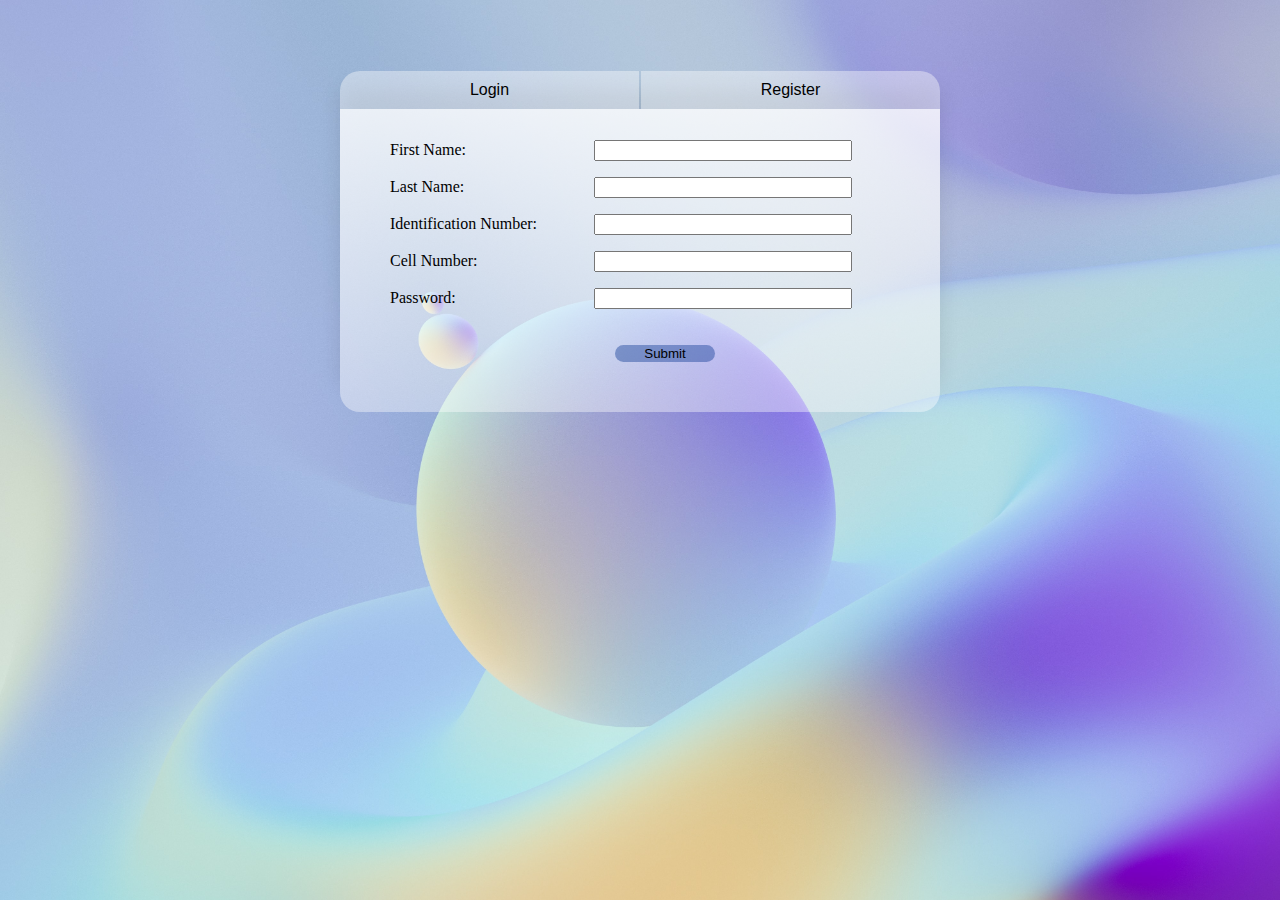
<file: index.html>
<!DOCTYPE html>
<html lang="en">

<head>
    <meta charset="UTF-8">
    <meta http-equiv="X-UA-Compatible" content="IE=edge">
    <meta name="viewport" content="width=device-width, initial-scale=1.0">
    <title>SRD Manager</title>
    <link rel="stylesheet" href="style.css">
</head>

<body>

    <!-- <div class="image">
        <img src="/images/logo2.png" width="70px">
    </div> -->

    <div class="container">

        <div id="register">

            <div id="login-register">
                <div class="login-left-radius">
                    <div class="button">
                        <button onclick="changeFormToLogin()">Login</button>
                    </div>
                </div>
                <div class="login-right-radius">
                    <div class="button">
                        <button onclick="changeFormToRegister()">Register</button>
                    </div>
                </div>
            </div>

            <form action="app2.js" method="POST">

                <p>
                    <label for="first name">First Name: </label>
                    <input id="first name" type="text" required name="first_name"><br>
                </p>

                <p>
                    <label for="last name">Last Name: </label>
                    <input id="last name" type="text" required name="last_name"><br>
                </p>

                <p>
                    <label for="id">Identification Number: </label>
                    <input id="id" type="number" required maxlength="13" name="id"><br>
                </p>

                <p>
                    <label for="cell number">Cell Number: </label>
                    <input id="cell number" type="number" required maxlength="10" name="cell_number"><br>
                </p>

                <p>
                    <label for="password">Password: </label>
                    <input id="password" type="password" required name="password"><br>
                </p>

                <center>
                    <input id="submit" type="submit"><br>
                </center>
            </form>

        </div>

        <div id="login" hidden>

            <div id="login-register">
                <div class="login-left-radius">
                    <div class="button">
                        <button onclick="changeFormToLogin()">Login</button>
                    </div>
                </div>
                <div class="login-right-radius">
                    <div class="button">
                        <button onclick="changeFormToRegister()">Register</button>
                    </div>
                </div>
            </div>

            <form onsubmit="submit()" method="POST">

                <p>
                    <label for="id">Identification Number: </label>
                    <input id="id" type="number" required maxlength="13" name="id"><br>
                </p>

                <p>
                    <label for="password">Password: </label>
                    <input id="password" type="password" required name="password"><br>
                </p>

                <center>
                    <input id="submit" type="submit"><br>
                </center>
            </form>
        </div>
    </div>

    <script src="app.js"></script>
</body>

</html>
</file>
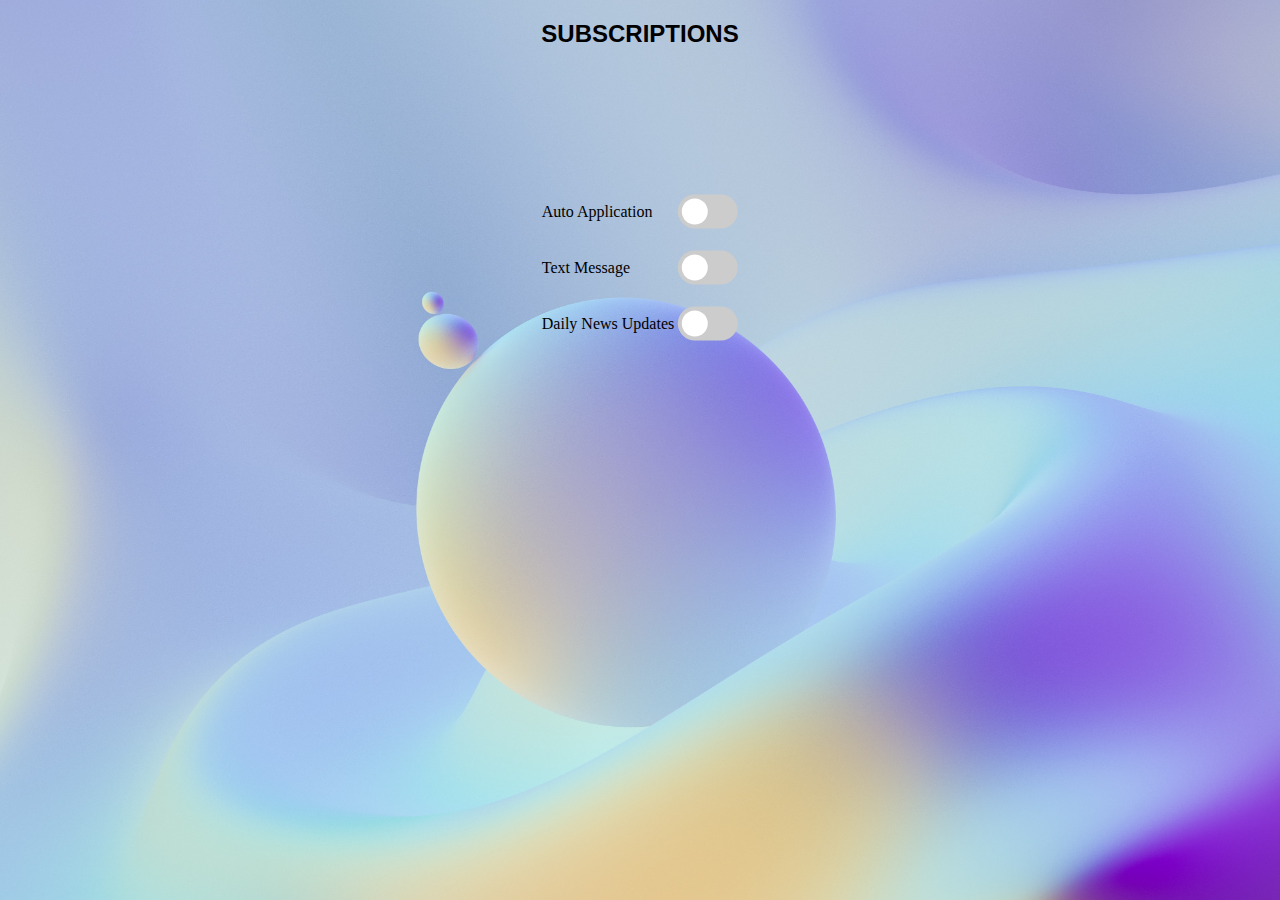
<file: home.html>
<!DOCTYPE html>
<html lang="en">

<head>
    <meta charset="UTF-8">
    <meta http-equiv="X-UA-Compatible" content="IE=edge">
    <meta name="viewport" content="width=device-width, initial-scale=1.0">
    <title>Home</title>
    <link rel="stylesheet" href="style.css">
</head>

<body>
    <div id="subscriptions">
        <h2 class="sub-heading">
            SUBSCRIPTIONS
        </h2>
        <div class="table">
            <table class="list-of-subs">
                <tr>
                    <td>
                        Auto Application
                    </td>
                    <td>
                        <label class="switch">
                            <input type="checkbox">
                            <span class="slider"></span>
                        </label>
                    </td>
                </tr>
                <tr>
                    <td>
                        Text Message
                    </td>
                    <td>
                        <label class="switch">
                            <input type="checkbox">
                            <span class="slider"></span>
                        </label>
                    </td>
                </tr>
                <tr>
                    <td>
                        Daily News Updates
                    </td>
                    <td>
                        <label class="switch">
                            <input type="checkbox">
                            <span class="slider"></span>
                        </label>
                    </td>
                </tr>
            </table>
        </div>
    </div>
</body>

</html>
</file>
<file: style.css>
.container {
    display: flex;
    justify-content: center;
    padding-top: 5%;
}

form {
    width: 550px;
    padding-left: 50px;
    padding-bottom: 50px;
    padding-top: 15px;
    background: linear-gradient(rgba(255, 255, 255, 0.8), rgba(255, 255, 255, 0.4));
    box-shadow: 0 -20px 20px rgba(0, 0, 0, 0.1);
    border-bottom-left-radius: 20px;
    border-bottom-right-radius: 20px;
}

label {
    width: 200px;
    display: inline-block;
}

input {
    width: 250px;
}

h1 {
    display: flex;
    justify-content: center;
}

body {
    background-image: url('/images/bgimage2.jpg');
    background-repeat: no-repeat;
    /* background-position: center; */
    background-size: cover;
}

.image {
    display: flex;
    justify-content: center;
}

img {
    border-radius: 10px;
}

#login-register {
    display: flex;
    justify-content: space-between;
}

.button button {
    padding-top: 10px;
    padding-bottom: 10px;
    font-size: 16px;
    width: 299px;
    background-color: rgba(255, 255, 255, 0.4);
    border: 0;
}

.login-left-radius button {
    border-top-left-radius: 20px;
}

.login-right-radius button {
    border-top-right-radius: 20px;
}

.button:not(:last-child) {
    border-right: 2px solid gray;
}

.sub-heading {
    text-align: center;
    font-family: Arial, Helvetica, sans-serif;
    font-weight: 20px;
}

#submit {
    margin-top: 20px;
    border: none;
    width: 100px;
    background-color: rgba(6, 51, 142, 0.4);
    border-radius: 20px;
}

.table td {
    padding-top: 10px;
    padding-bottom: 10px;
}

.table {
    position: absolute;
    top: 25%;
    left: 50%;
    transform: translate(-50%, -25%);
}

.switch {
    position: relative;
    display: inline-block;
    width: 60px;
    height: 34px;
}

.switch input {
    opacity: 0;
    width: 0;
    height: 0;
}

.slider {
   position: absolute;
   cursor: pointer;
   top: 0;
   left: 0;
   right: 0;
   bottom: 0;
   background-color: #ccc;
   -webkit-transition: .4s;
   transition: .4s; 
}

.slider::before {
    position: absolute;
    content: "";
    height: 26px;
    width: 26px;
    left: 4px;
    bottom: 4px;
    background-color: white;
    -webkit-transition: .4s;
    transition: .4s;
}

input:checked + .slider {
    background-color: #2196f3;
}

input:focus + .slider {
    box-shadow: 0 0 1px #2196f3;
}

input:checked + .slider:before {
    -webkit-transform: translateX(26px);
    -ms-transform: translateX(26px);
    transform: translateX(26px);
}

.slider {
    border-radius: 34px;
}

.slider:before {
    border-radius: 50%;
}
</file>
